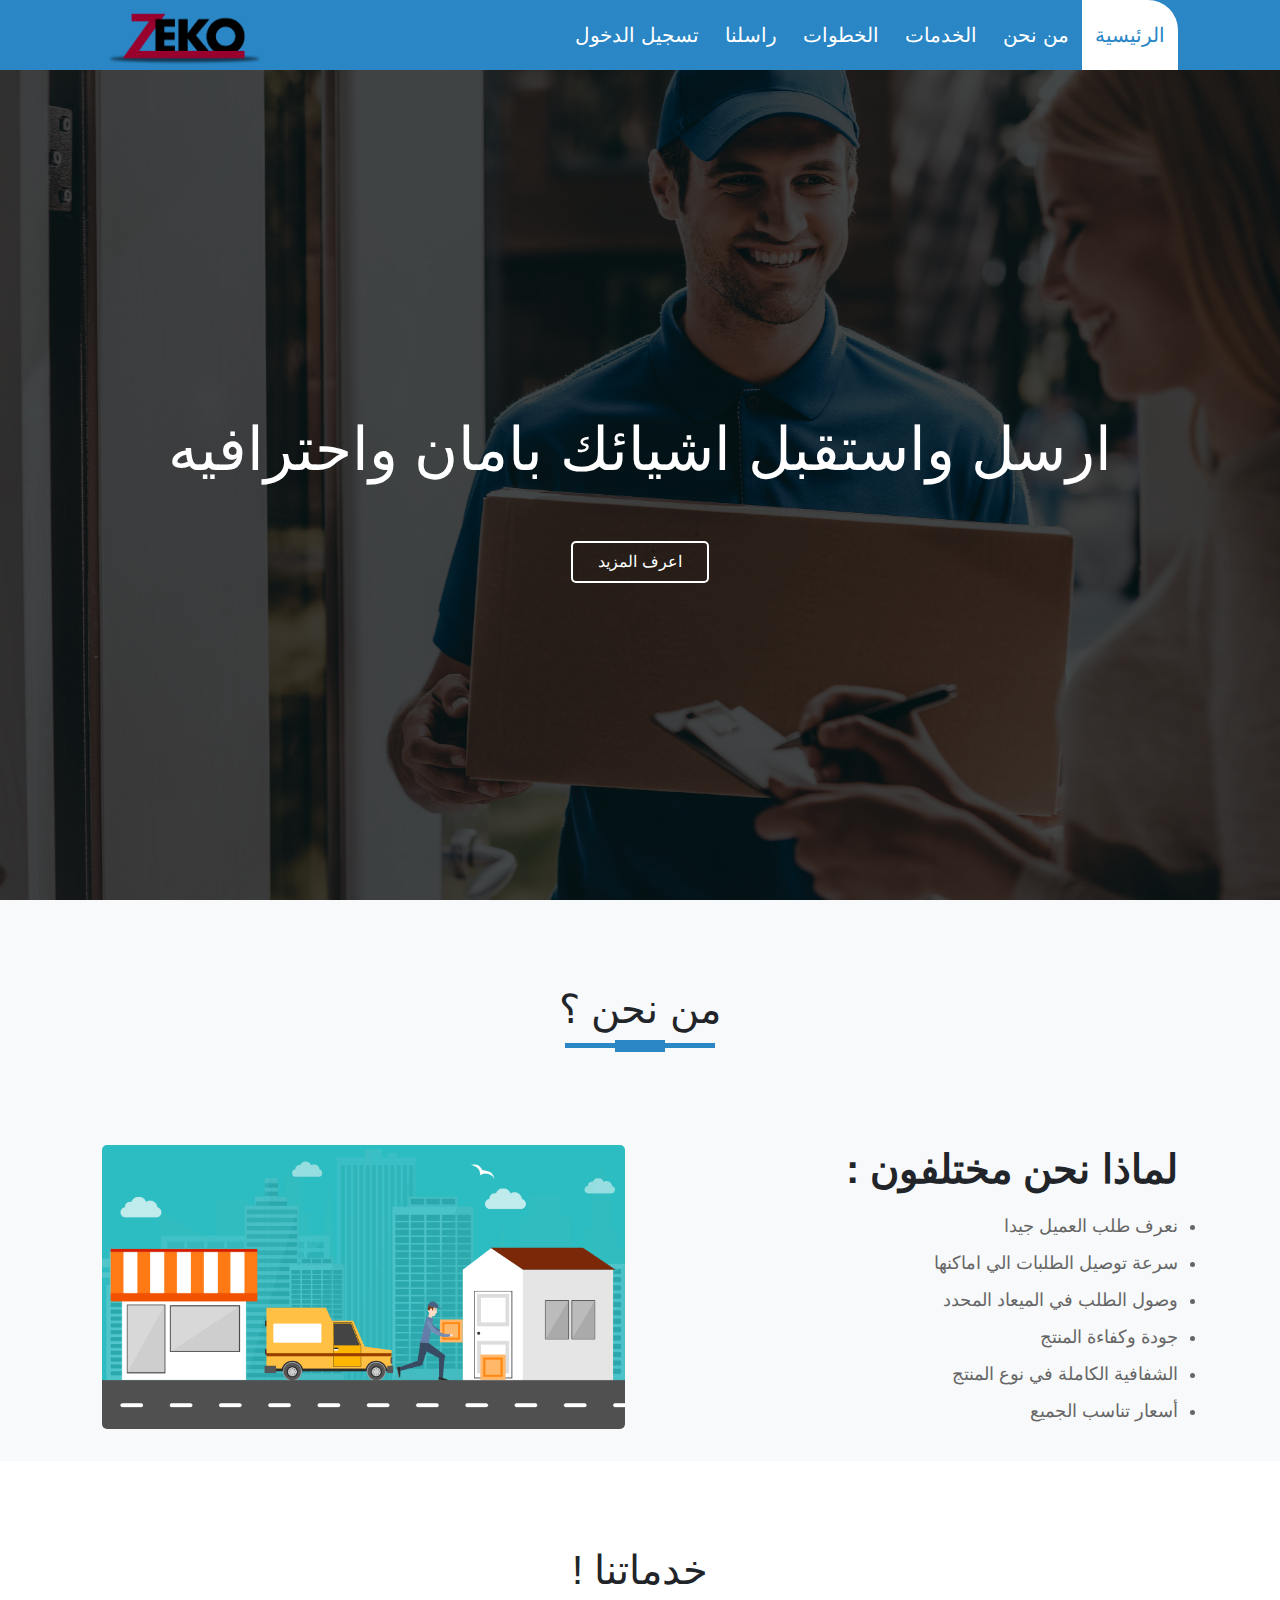
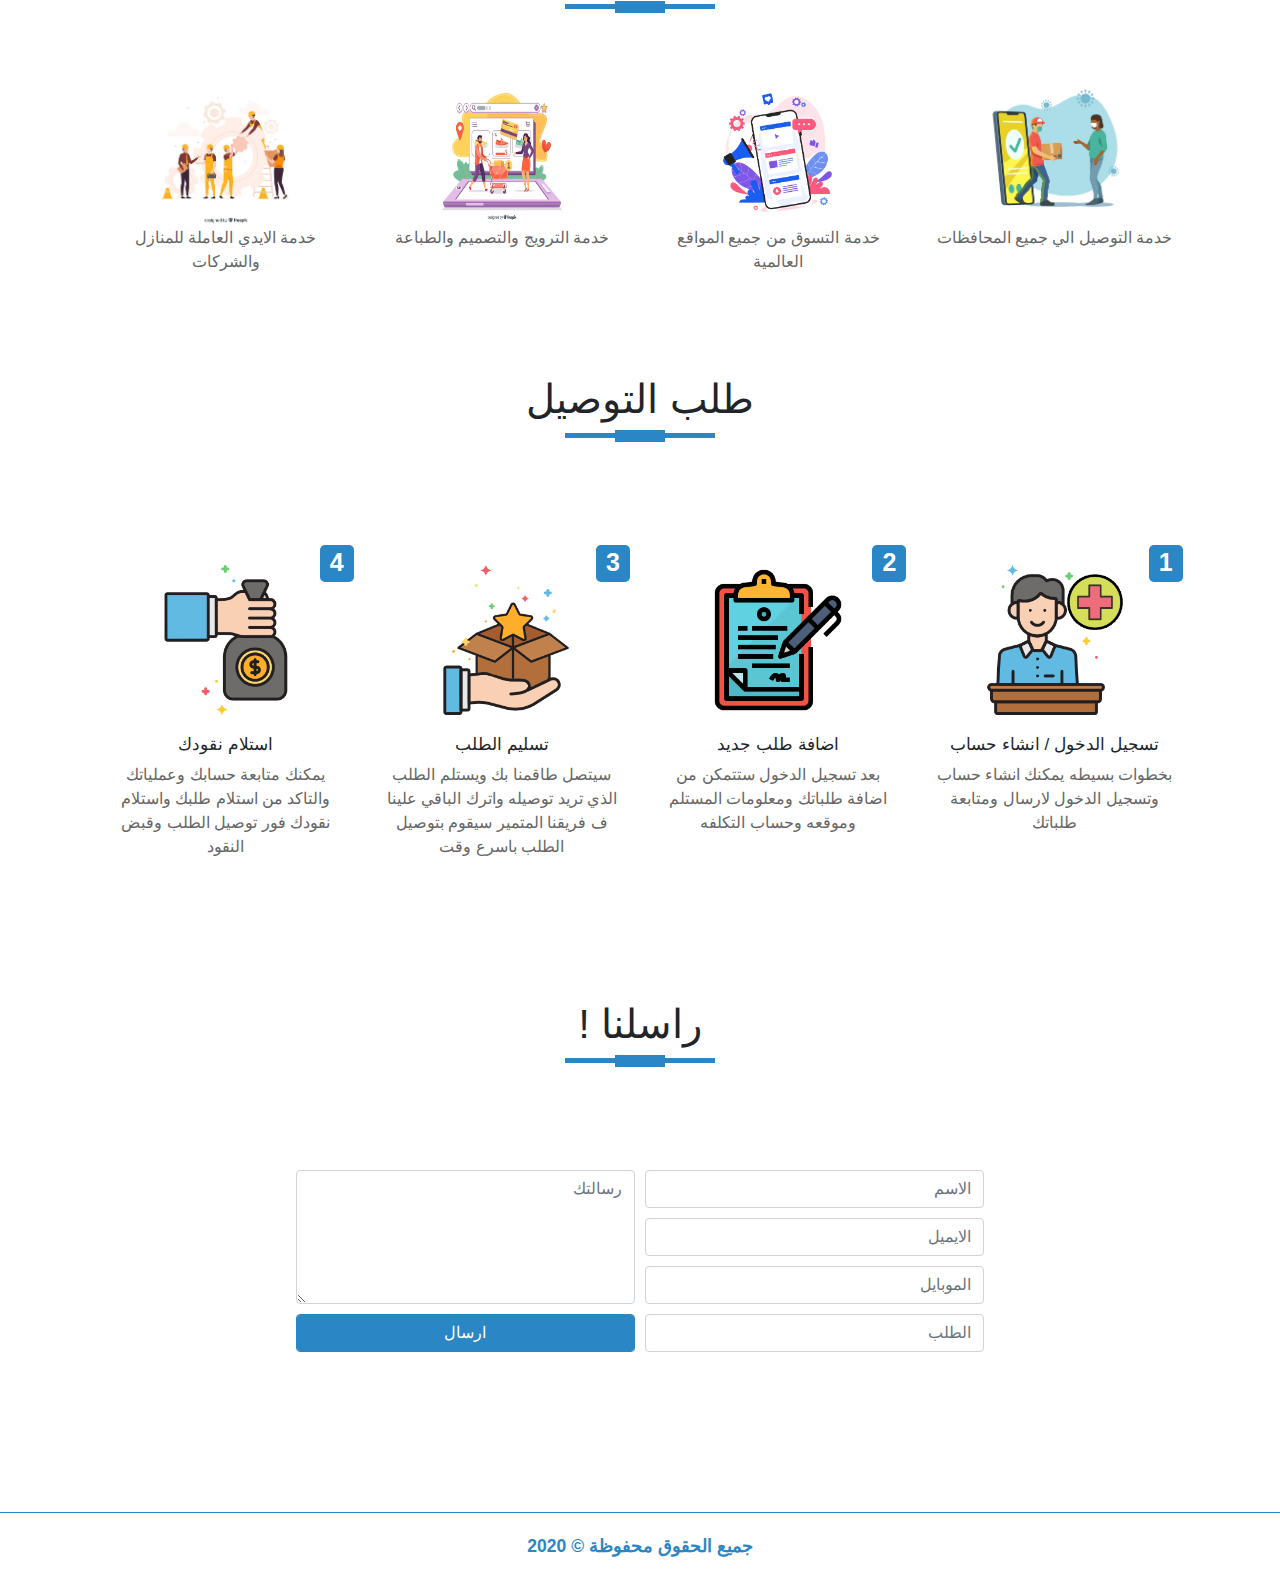
<file: ZeKo.com/Pages/index.html>
<!DOCTYPE html>
<html>
     <head>
          <title>زيكو.كوم</title>
          <meta charset="utf-8">
          <meta name="viewport" content="width=device-width, initial-scale=1.0">
          <link rel="stylesheet" href="../CSS/bootstrap.css">
          <link rel="shortcut icon" href="../Photos/1.png">
          <link rel="stylesheet" href="../CSS/font-awesome.css">
          <link rel="stylesheet" href="../CSS/Style.css">
          
     </head>
     <body>
         
         <!----------------------- Start Navbar -------------------------->
             <div class="Navbar">
               <div class="my-container">
                 <div class="left"><a href="index.html"><img src="../Photos/1.png"></a></div>
                 <div class="right">
                     <i class="fa fa-bars fa-2x"></i>
                    <ul>
                      <li data-scroll="header" class="active"><a href="#">الرئيسية</a></li> 
                      <li data-scroll="about"><a href="#">من نحن</a></li> 
                      <li data-scroll="Features"><a href="#">الخدمات</a></li>
                      <li data-scroll="Steps"><a href="#">الخطوات</a></li>  
                      <li data-scroll="contact"><a href="#">راسلنا</a></li> 
                      <li><a href="Pages/LogInPage.html">تسجيل الدخول</a></li> 
                    </ul>  
                 </div>
               </div>
                 <div class="Nav-links">
                      <li data-scroll="header" class="active"><a href="#">الرئيسية</a></li> 
                      <li data-scroll="about"><a href="#">من نحن</a></li> 
                      <li data-scroll="Features"><a href="#">الخدمات</a></li>
                      <li data-scroll="Steps"><a href="#">الخطوات</a></li>  
                      <li data-scroll="contact"><a href="#">راسلنا</a></li> 
                      <li><a href="Pages/LogInPage.html">تسجيل الدخول</a></li>
                 </div>
               
             </div>
         <!----------------------- End Navbar ---------------------------->
         
         <!----------------------- Start Header -------------------------->
             <div class="header block" id="header">
                 <div class="overlay">
                    <div class="Container">
                       <div class="body">
                           <h1>ارسل واستقبل اشيائك بامان واحترافيه </h1>

                       </div>
                        <button data-scroll="about">اعرف المزيد</button>
                    </div>
                 </div>
                 
             </div>
         <!----------------------- End Header ---------------------------->
         
         <!----------------------- Start About-Us ------------------------>
             <div class="about-us block" id="about">
               <div class="Container">
                   <h1 class="title">من نحن ؟</h1>
                   <div class="row">
                      <div class="col-md-6">
                          <h3 class="about-title">لماذا نحن مختلفون :</h3> 
                          <ul>
                             <li>نعرف طلب العميل جيدا</li>
                             <li>سرعة توصيل الطلبات الي اماكنها</li>
                             <li>وصول الطلب في الميعاد المحدد</li>
                             <li>جودة وكفاءة المنتج</li>
                             <li>الشفافية الكاملة في نوع المنتج</li>
                             <li>أسعار تناسب الجميع</li>
                          </ul>
                      </div>
                      <div class="col-md-6">
                         <img src="../Photos/2.png" class="img-fluid">
                      </div>
                  </div>
               </div>
            </div>
         <!----------------------- End About-Us -------------------------->
         
         <!----------------------- Start Features ------------------------>
            <div class="Features block" id="Features">
            <div class="Container text-center">
                <h1 class="title">خدماتنا !</h1>
               <div class="row text-center">
                  <div class="col-md-3 serve">
                      <img src="../Photos/12.jpg" class="services-img img-fluid">
                      <p>خدمة التوصيل الي جميع المحافظات</p>
                  </div> 
                  <div class="col-md-3 serve">
                      <img src="../Photos/13.png" class="services-img img-fluid">
                      <p>خدمة التسوق من جميع المواقع العالمية</p>
                  </div>
                  <div class="col-md-3 serve">
                      <img src="../Photos/14.jpg" class="services-img img-fluid">
                      <p>خدمة الترويج والتصميم والطباعة</p>
                  </div>
                   <div class="col-md-3 serve">
                      <img src="../Photos/15.jpg" class="services-img img-fluid">
                      <p>خدمة الايدي العاملة للمنازل والشركات</p>
                  </div>
               </div> 
            </div>
          </div>
         <!----------------------- End Features -------------------------->
         
         <!----------------------- Start Steps --------------------------->
            <div class="Steps block" id="Steps">
            <div class="Container text-center">
                <h1 class="title"> طلب التوصيل</h1>
               <div class="row text-center">
                  <div class="col-md-3 serve">
                      <span>1</span>
                      <img src="../Photos/11.png" class="services-img img-fluid">
                      <h3>تسجيل الدخول / انشاء حساب</h3>
                      <p>بخطوات بسيطه يمكنك انشاء حساب وتسجيل الدخول لارسال ومتابعة طلباتك</p>
                  </div> 
                  <div class="col-md-3 serve">
                      <span>2</span>
                      <img src="../Photos/10.png" class="services-img img-fluid">
                      <h3>اضافة طلب جديد</h3>
                      <p>بعد تسجيل الدخول ستتمكن من اضافة طلباتك ومعلومات المستلم وموقعه وحساب التكلفه</p>
                  </div>
                  <div class="col-md-3 serve">
                      <span>3</span>
                      <img src="../Photos/9.png" class="services-img img-fluid">
                      <h3>تسليم الطلب</h3>
                      <p>سيتصل طاقمنا بك ويستلم الطلب الذي تريد توصيله واترك الباقي علينا ف فريقنا المتمير سيقوم بتوصيل الطلب باسرع وقت</p>
                  </div>
                   <div class="col-md-3 serve">
                       <span>4</span>
                      <img src="../Photos/8.png" class="services-img img-fluid">
                       <h3>استلام نقودك</h3>
                      <p>يمكنك متابعة حسابك وعملياتك والتاكد من استلام طلبك واستلام نقودك فور توصيل الطلب وقبض النقود</p>
                  </div>
               </div> 
            </div>
          </div>
         <!----------------------- End Steps ----------------------------->

         
         <!----------------------- Start Contact ------------------------->
            <div class="contact block" id="contact">
               <div class="Container">
                   <h1 class="title">راسلنا !</h1>
                   <div class="contact-us">
                      <div class="input">
                          <input type="text" class="form-control" placeholder="الاسم">
                          <input type="email" class="form-control" placeholder="الايميل">
                          <input type="phone" class="form-control" placeholder="الموبايل">
                          <input type="text" class="form-control" placeholder="الطلب">
                      </div>
                      <div class="message">
                         <textarea class="form-control" placeholder="رسالتك"></textarea> 
                         <input type="submit" value="ارسال" class="form-control send">
                      </div>
                   </div>
               </div>
                <div class="foot">جميع الحقوق محفوظة &copy; 2020</div>
            </div>
         <!----------------------- End Contact --------------------------->
         
         
         
         

         <script src="../JS/jquery-3.2.1.min.js"></script>
         <script src="../JS/bootstrap.min.js"></script>
         <script src="../JS/Script.js"></script>
     </body>
</html>
</file>
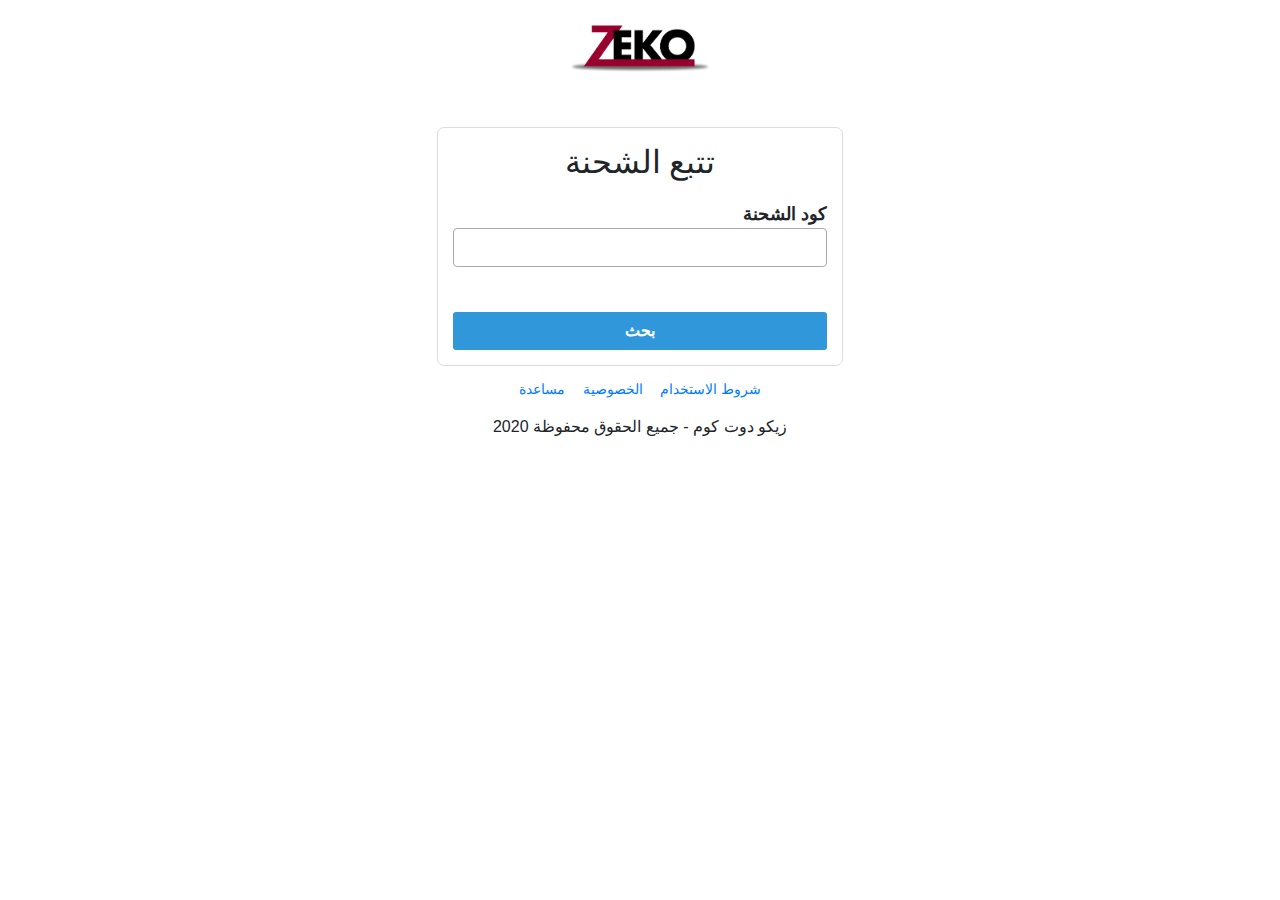
<file: ZeKo.com/Pages/code.html>
<!DOCTYPE html>
<html>
     <head>
          <title>ZeKo.com</title>
          <meta charset="utf-8">
          <meta name="viewport" content="width=device-width, initial-scale=1.0">
          <link rel="stylesheet" href="../CSS/bootstrap.css">
          <link rel="stylesheet" href="../CSS/font-awesome.css">
          <link rel="shortcut icon" href="../Photos/1.png">
          <link rel="stylesheet" href="../CSS/code.css">
          
     </head>
     <body>
          <div class="container col-lg-4 col-md-6 col-sm-9">
            <div class="img"><a href="../index.html"><img src="../Photos/1.png"></a></div>
            <form class="form" id="form">
                <h2>تتبع الشحنة</h2>
                <div class="Form-control">
                    <span>كود الشحنة</span>
                    <input type="text" id="code">
                    <i class="fa fa-check-circle"></i>
                    <i class="fa fa-exclamation-circle"></i>
                    <small>Error Message</small>
                </div>
                <button class="btn">بحث</button> 
            </form>
            <h5><a href="#">شروط الاستخدام</a> <a href="#">الخصوصية</a> <a href="#">مساعدة</a></h5>
            <h6>زيكو دوت كوم - جميع الحقوق محفوظة 2020</h6>
        </div>
         

         <script src="../JS/jquery-3.2.1.min.js"></script>
         <script src="../JS/code.js"></script>
     </body>
</html>
</file>
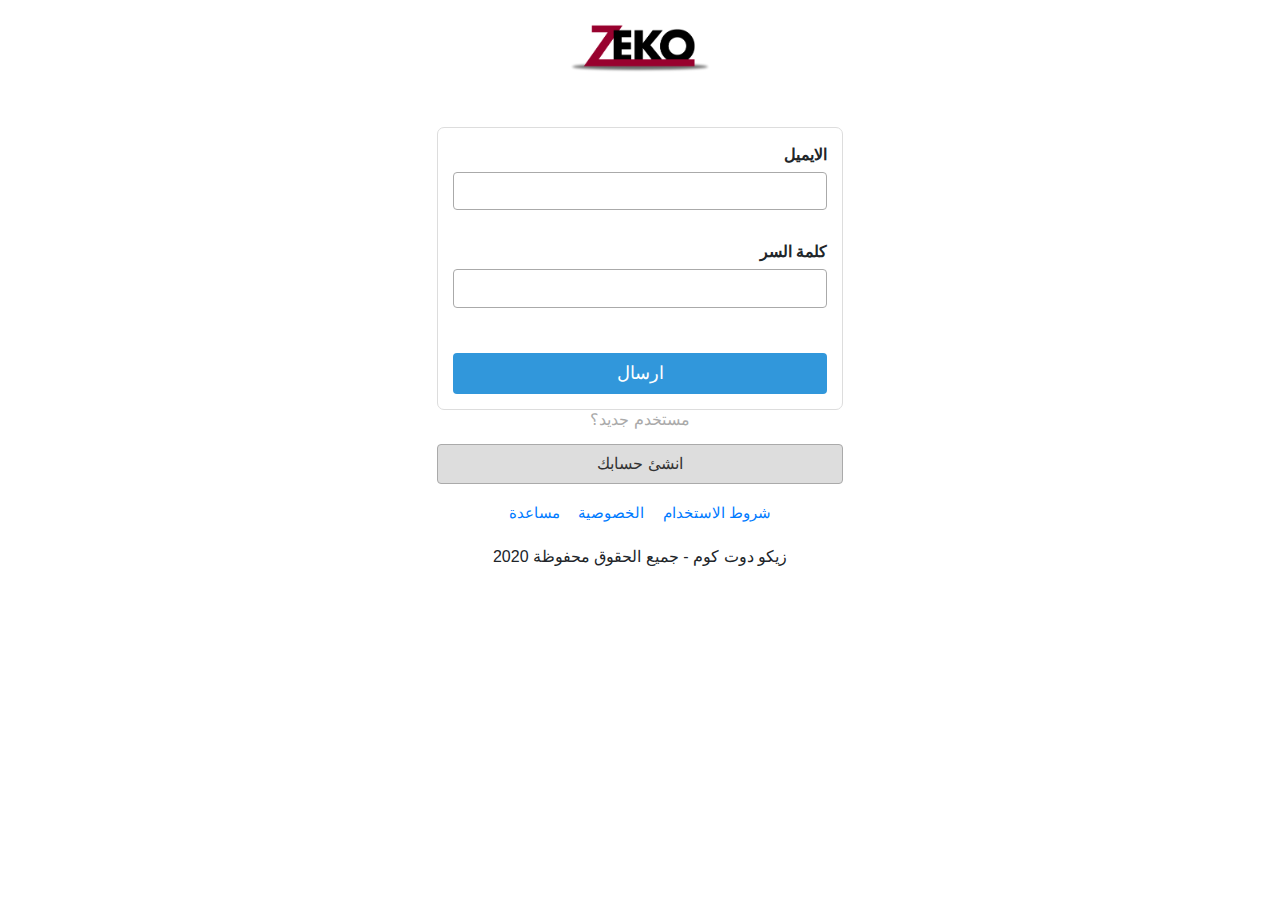
<file: ZeKo.com/Pages/LogInPage.html>
<!DOCTYPE html>
<html>
     <head>
          <title>ZeKo.com</title>
          <meta charset="utf-8">
          <meta name="viewport" content="width=device-width, initial-scale=1.0">
          <link rel="stylesheet" href="../CSS/bootstrap.css">
          <link rel="stylesheet" href="../CSS/font-awesome.css">
          <link rel="shortcut icon" href="../Photos/1.png">
          <link rel="stylesheet" href="../CSS/logInPage.css">
          
     </head>
     <body>
        <div class="container col-lg-4 col-md-6 col-sm-9">
            <div class="img"><a href="../index.html"><img src="../Photos/1.png"></a></div>
            <form class="form" id="form">
                  <div class="Form-control">
                      <label>الايميل</label>
                      <input type="email" id="email">
                      <i class="fa fa-check-circle"></i>
                      <i class="fa fa-exclamation-circle"></i>
                      <small>Error Message</small>
                  </div>
                  <div class="Form-control">
                      <label>كلمة السر</label>
                      <input type="password" id="password">
                      <i class="fa fa-check-circle"></i>
                      <i class="fa fa-exclamation-circle"></i>
                      <small>Error Message</small>
                  </div>
                  <button>ارسال</button>
              </form>
            <h4>مستخدم جديد؟</h4>
            <a href="SignIn.html" class="btn">انشئ حسابك</a>
            <h5><a href="#">شروط الاستخدام</a> <a href="#">الخصوصية</a> <a href="#">مساعدة</a></h5>
            <h6>زيكو دوت كوم - جميع الحقوق محفوظة 2020</h6>
        </div>
         
         
         <script src="../JS/jquery-3.2.1.min.js"></script>
         <script src="../JS/login.js"></script>
     </body>
</html>
</file>
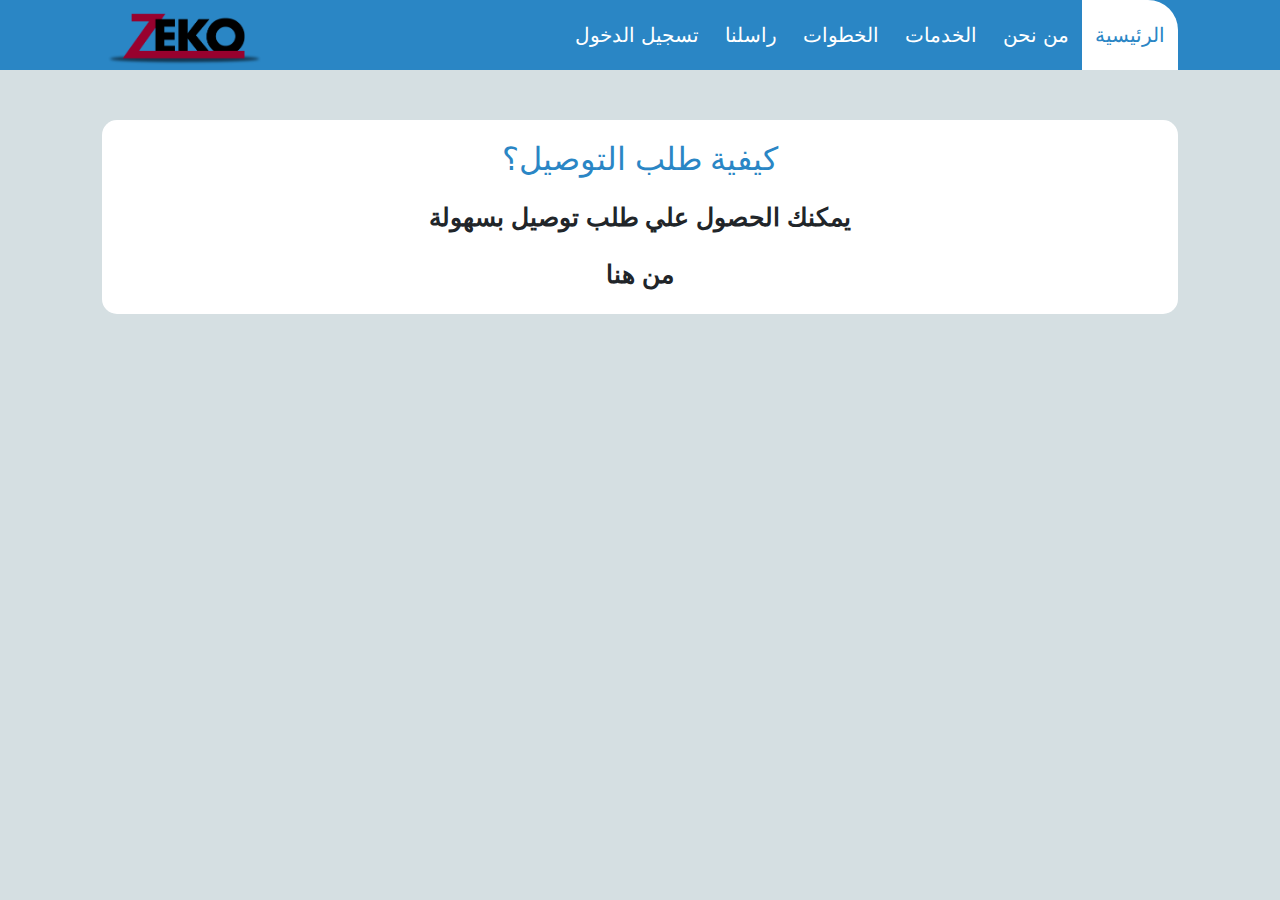
<file: ZeKo.com/Pages/main.html>
<!DOCTYPE html>
<html>
     <head>
          <title>زيكو.كوم</title>
          <meta charset="utf-8">
          <meta name="viewport" content="width=device-width, initial-scale=1.0">
          <link rel="stylesheet" href="../CSS/bootstrap.css">
          <link rel="shortcut icon" href="../Photos/1.png">
          <link rel="stylesheet" href="../CSS/font-awesome.css">
          <link rel="stylesheet" href="../CSS/main.css">
          
     </head>
     <body>
         
         <!----------------------- Start Navbar -------------------------->
             <div class="Navbar">
               <div class="my-container">
                 <div class="left"><a href="index.html"><img src="../Photos/1.png"></a></div>
                 <div class="right">
                     <i class="fa fa-bars fa-2x"></i>
                    <ul>
                      <li data-scroll="header" class="active"><a href="#">الرئيسية</a></li> 
                      <li data-scroll="about"><a href="#">من نحن</a></li> 
                      <li data-scroll="Features"><a href="#">الخدمات</a></li>
                      <li data-scroll="Steps"><a href="#">الخطوات</a></li>  
                      <li data-scroll="contact"><a href="#">راسلنا</a></li> 
                      <li><a href="Pages/LogInPage.html">تسجيل الدخول</a></li> 
                    </ul>  
                 </div>
               </div>
                 <div class="Nav-links">
                      <li data-scroll="header" class="active"><a href="#">الرئيسية</a></li> 
                      <li data-scroll="about"><a href="#">من نحن</a></li> 
                      <li data-scroll="Features"><a href="#">الخدمات</a></li>
                      <li data-scroll="Steps"><a href="#">الخطوات</a></li>  
                      <li data-scroll="contact"><a href="#">راسلنا</a></li> 
                      <li><a href="Pages/LogInPage.html">تسجيل الدخول</a></li>
                 </div>
               
             </div>
         <!----------------------- End Navbar ---------------------------->
         
         <!----------------------- Start Order -------------------------->
            <div class="order">
                <div class="Container">
                   <div class="order-section">
                       <h2>كيفية طلب التوصيل؟</h2>
                       <p>يمكنك الحصول علي طلب توصيل بسهولة</p>
                       <span>من هنا</span>
                   </div>
                    
                   <form>
                       <h2>طلب توصيل</h2> 
                       <label>الاسم</label>
                       <input class="form-control" type="text">
                       <label>المحمول</label>
                       <input class="form-control" type="number">
                       <label>مكان الطلب</label>
                       <input class="form-control" type="text">
                       <label>مكان التوصيل</label>
                       <input class="form-control" type="text">
                       <label>مدة التسليم</label>
                       <input class="form-control" type="number">
                       <label>تفاصيل الطلب</label>
                       <textarea class="form-control"></textarea>
                       <input class="form-control" type="submit" value="ارسال">
                   </form>
                </div>
            </div>
         <!----------------------- End Order ---------------------------->
         
         
         <script src="../JS/jquery-3.2.1.min.js"></script>
         <script src="../JS/bootstrap.min.js"></script>
         <script src="../JS/main.js"></script>
     </body>
</html>
</file>
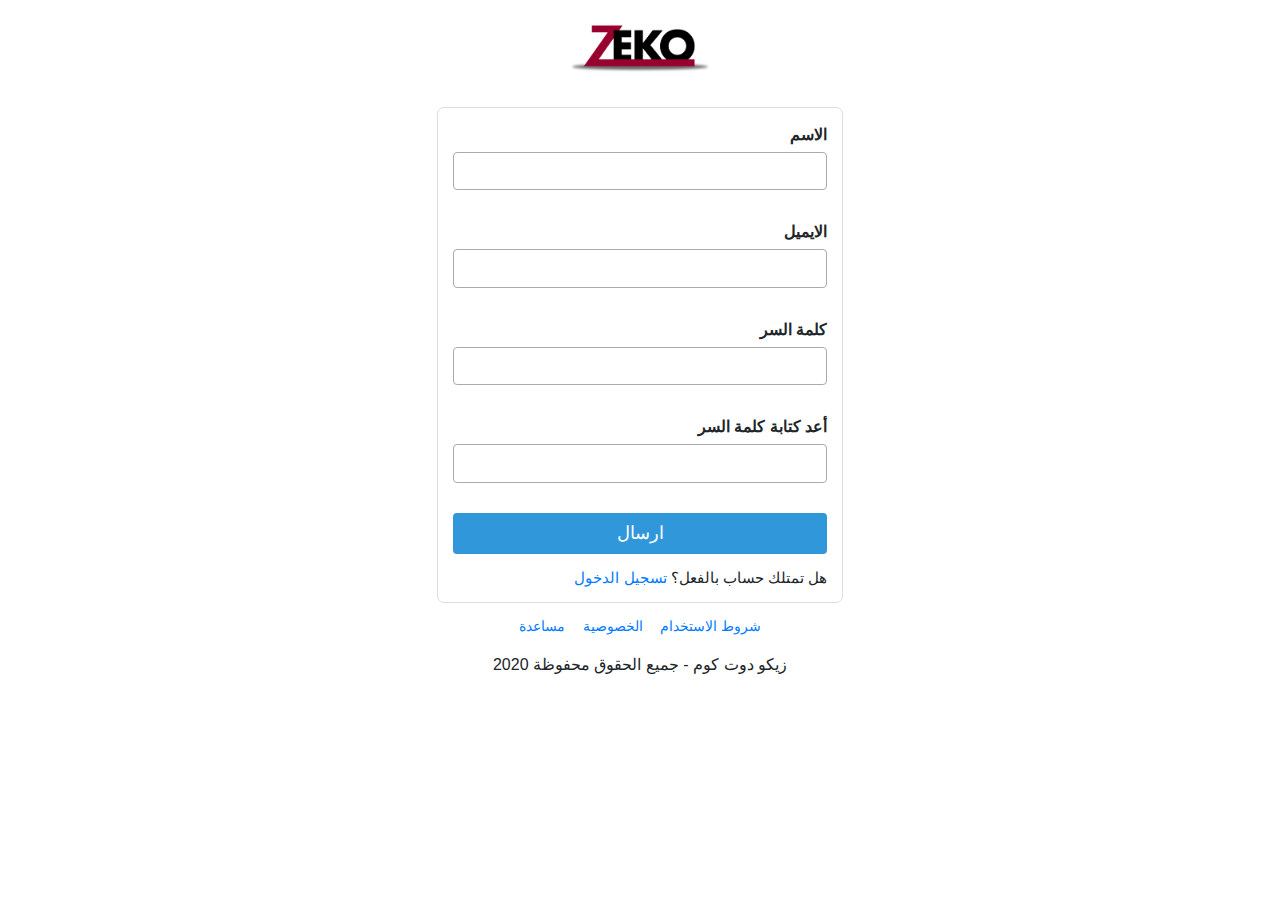
<file: ZeKo.com/Pages/SignIn.html>
<!DOCTYPE html>
<html>
     <head>
          <title>ZeKo.com</title>
          <meta charset="utf-8">
          <meta name="viewport" content="width=device-width, initial-scale=1.0">
          <link rel="stylesheet" href="../CSS/bootstrap.css">
          <link rel="stylesheet" href="../CSS/font-awesome.css">
          <link rel="shortcut icon" href="../Photos/1.png">
          <link rel="stylesheet" href="../CSS/SignIn.css">
          
     </head>
     <body>
          <div class="container col-lg-4 col-md-6 col-sm-9">
            <div class="img"><a href="../index.html"><img src="../Photos/1.png"></a></div>
            <form class="form" id="form">
                  <div class="Form-control">
                      <label>الاسم</label>
                      <input type="text" id="username">
                      <i class="fa fa-check-circle"></i>
                      <i class="fa fa-exclamation-circle"></i>
                      <small>Error Message</small>
                  </div>
                  <div class="Form-control">
                      <label>الايميل</label>
                      <input type="email" id="email">
                      <i class="fa fa-check-circle"></i>
                      <i class="fa fa-exclamation-circle"></i>
                      <small>Error Message</small>
                  </div>
                  <div class="Form-control">
                      <label>كلمة السر</label>
                      <input type="password" id="password">
                      <i class="fa fa-check-circle"></i>
                      <i class="fa fa-exclamation-circle"></i>
                      <small>Error Message</small>
                  </div>
                  <div class="Form-control">
                      <label>أعد كتابة كلمة السر</label>
                      <input type="password" id="checkpassword">
                      <i class="fa fa-check-circle"></i>
                      <i class="fa fa-exclamation-circle"></i>
                      <small>Error Message</small>
                  </div>
                  <button>ارسال</button>
                  <h3>هل تمتلك حساب بالفعل؟ <a href="LogInPage.html">تسجيل الدخول</a></h3>
              </form>
           
            
            <h5><a href="#">شروط الاستخدام</a> <a href="#">الخصوصية</a> <a href="#">مساعدة</a></h5>
            <h6>زيكو دوت كوم - جميع الحقوق محفوظة 2020</h6>
        </div>
         
         
         
         <script src="../JS/jquery-3.2.1.min.js"></script>
         <script src="../JS/signin.js"></script>
     </body>
</html>
</file>
<file: ZeKo.com/CSS/Style.css>
body {font-family: ,sans-serif; }

* {box-sizing: border-box}

:root {
    
    --main-Color: #2a86c5;
}

/* Global Style */
.Container {margin: 0 8%;}
.overlay {position: absolute; width: 100%; height: 100%; top: 0; bottom: 0; left: 0; right: 0; z-index: 2; background-color: rgba(0, 0, 0, .7);}
.title {text-align: center;}
.title::before {content: ''; background: var(--main-Color); height: 5px; width: 150px; margin-left: auto; margin-right: auto; display: block; transform: translateY(63px);} 
.title::after {content: ''; background: var(--main-Color); height: 12px; width: 50px; margin-left: auto; margin-right: auto; display: block; transform: translateY(7px); margin-bottom: 40px;}
p {color: #666;}
@media(max-width:321px) {
    .title {font-size: 2px}
}

@media(max-width:767px) {
    .Container {margin: 0 6%;}
}

/*--------------------------- Start Navbar -------------------------------*/
.Navbar {background: none; color: #FFF; z-index: 5; position: fixed; width: 100%; background-color: var(--main-Color)}
.my-container {margin: 0 8%; padding: 0; display: flex}
.my-container > div {padding: 0;}
.left {width: 25%;}
.left img {width: 165px; margin-top: 8px;}
.right {width: 75%; text-align: right; position: relative;}
.right ul {list-style: none; padding: 0; margin: 0; direction: rtl}
.right ul li {display: inline-block; font-weight: 550; font-size: 20px; cursor: pointer; padding: 20px 13px; float: right; }
.right ul li a {color: #FFF;}
.right ul li:hover, .right ul li.active{background-color: #FFF; color: var(--main-Color); border-radius: 0 30px 0 0;}
.right ul li.active a, .right ul li:hover a {color: var(--main-Color); text-decoration: none}
.fa-bars {position: absolute; right: 0; top: 20px; cursor: pointer; display: none;}
.Nav-links {background-color: var(--main-Color); color: #FFF; position: absolute; width: 100%; top: 70px; z-index: 5; border-top: 1px solid #FFF;  display: none; direction: rtl; text-align: right}
.Nav-links li {list-style: none; font-weight: 550; font-size: 17px; padding: 7px 6% 7px 7px; cursor: pointer;}
.Nav-links li:hover {background-color: #FFF;}
.Nav-links li a {text-decoration: none; color: #FFF} 
.Nav-links li:hover a {color: var(--main-Color); text-decoration: none;}
@media(max-width:1275px) {
    .right ul li {font-size: 17px; padding: 20px 7px}
}
@media(max-width:991px) {
    .Navbar {background-color: var(--main-Color)}
    .right ul {display: none}
    .fa-bars {display: block;} 
}
@media(max-width:767px) {
    .left img {width: 130px; margin-top: 8px;}
    .fa-bars {top: 15px}
    .Nav-links {top: 57px}
}
/*---------------------------- End Navbar ---------------------------------*/


/*---------------------------- Start Header -------------------------------*/
.header {position: relative; background-image: url('../Photos/7.jpg'); background-size: cover; height: 100vh; text-align: center}
.header .body { text-align: center; color: #FFF}
.header .body h1 {font-weight: 400; font-size: 60px; margin-bottom: 25px;}
.header button {border: 2px solid #FFF; color: #FFF; background: none; outline-style: none; cursor: pointer; padding: 7px 25px; margin-top: 30px; border-radius: 5px;}

@media(max-width:787px){
    .header .body h1 {font-size: 40px;}
}
/*---------------------------- End Header -------------------------------*/

/*---------------------------- Start About-Us -------------------------------*/
.about-us {padding: 80px 0 20px; background: #f8f9fa; direction: rtl; text-align: right}
.about-us h1 {margin-bottom: 100px}
.about-us .about-title {font-size: 40px; font-weight: bold; margin: 0 0 20px 0}
.about-us ul {margin-left: 20px; padding: 0}
.about-us ul li {margin: 10px 0; font-weight: 400; font-size: 18px; color: #666;}
.about-us img {border-radius: 5px}
@media(max-width:767px) {
 
    .about-us .about-title {font-size: 30px}
    .about-us ul li {font-size: 17px}
}
/*---------------------------- End About-Us -------------------------------*/


/*-------------------------- Start Features ------------------------------*/
.Features {padding: 80px 0 0; direction: rtl}
.serve {padding: 0 20px 0; margin: 0}
.services-img {width: 150px; margin-top: 20px; height: 150px;}
.serve h4 {font-weight: bold; margin-top: 15px}

@media(max-width:768px) {
}
/*------------------------- End Features --------------------------------------*/


/*-------------------------- Start Steps ------------------------------*/
.Steps {padding: 80px 0 40px; direction: rtl}
.Steps h1 {margin-bottom: 100px}
.Steps h3 {font-size: 17px; margin-top: 20px}
.serve {padding: 10px 20px 0; margin: 0; position: relative}
.serve span {position: absolute; top: 10px; right: 10px; background-color: var(--main-Color); color: #FFF; border-radius: 5px; padding: 5px 10px 7px; font-weight: bold; font-size: 25px; line-height: 1;}
.services-img {width: 150px; margin-top: 20px; height: 150px;}
.serve h4 {font-weight: bold; margin-top: 15px}

@media(max-width:768px) {
}
/*------------------------- End Steps --------------------------------------*/



/*-------------------------- Start Contact -----------------------------------*/
.contact {padding: 80px 0 0; direction: rtl}
.contact-us {display: flex; text-align: center; width: 65%; margin: auto; padding: 65px 0 145px}
.contact-us .input {width: 50%; padding: 5px}
.form-control {margin-bottom: 10px}
.contact-us .message {width: 50%; padding: 5px}
textarea {height: 134px}
.contact-us .message .send {background-color: var(--main-Color); color: #FFF; cursor: pointer; border: 1px solid var(--main-Color); outline-style: none}
.contact .foot {color: var(--main-Color); font-size: 17.5px; text-align: center; padding: 20px; font-weight: bold; border-top: 1px solid var(--main-Color)}
@media(max-width:991px) {
    .contact-us {width: 100%; display: block; margin: auto; padding: 20px 0}
    .contact-us .input {margin: auto; width: 90%}
    .contact-us .message {padding-top: 0; margin: auto; width: 90%}
}
@media(max-width:425px) {
    .contact-us {width: 100%; display: block; margin: auto; }
    .contact-us .input {margin: auto; width: 100%}
    .contact-us .message {padding-top: 0; margin: auto; width: 100%}
}
/*-------------------------- End Contact -------------------------------------*/
</file>
<file: ZeKo.com/CSS/code.css>
.container {text-align: center; padding: 20px 10px; position: relative; margin: auto}
.container img {width: 150px}
.form {padding: 15px; border: 1px solid #DDD; text-align: right; direction: rtl; border-radius: 7px; margin-top: 50px}
.form h2 {text-align: center;}
.Form-control {margin:20px 0 10px; padding-bottom: 15px; position: relative;}
.Form-control span {font-weight: bold; font-size: 18px;}
.Form-control label {display: inline-block; margin-bottom: 5px; font-weight: bold}
.Form-control input {display: block; border: 1px solid #AAA; width: 100%; padding: 7px 10px; font-weight: 400; margin-bottom: 5px; font-size: 15px; border-radius: 4px; outline-color: #3197db}
.Form-control.success input {border-color: #03b950;}
.Form-control.error input {border-color: #e74c3c;}
.Form-control i {position: absolute; top: 39px; left: 10px; visibility: hidden}
.Form-control.success i.fa-check-circle {visibility: visible; color: #03b950;}
.Form-control.error i.fa-exclamation-circle {visibility: visible; color: #e74c3c}
.Form-control small {position: absolute; bottom: 0; right: 0; visibility: hidden; font-size: 13px}
.Form-control.error small {visibility: visible; color: #e74c3c}
.form button {width: 100%; color: #FFF; background-color: #3197db; font-size: 16px; font-weight: bold; padding: 7px; cursor: pointer; outline-style: none; border: none; border-radius: 3px; margin-top: 15px}
.container h5 {font-size: 14px; color: #3197db; margin: 15px 0}
.container h5 a {cursor: pointer; margin: 10px 7px}
.container h5 a:hover {text-decoration: underline; color: #3197db;}
.container h6 {margin: 20px 0;}
</file>
<file: ZeKo.com/CSS/logInPage.css>
.container {text-align: center; padding: 20px 10px;  position: relative; margin: auto}
.container img {width: 150px}
.form {padding: 15px; border: 1px solid #DDD; text-align: right; direction: rtl; border-radius: 7px; margin-top: 50px}
.Form-control {margin-bottom: 10px; padding-bottom: 15px; position: relative; }
.Form-control label {display: inline-block; margin-bottom: 5px; font-weight: bold}
.Form-control input {display: block; border: 1px solid #AAA; width: 100%; padding: 7px 10px; font-weight: 400; margin-bottom: 5px; font-size: 15px; border-radius: 4px; outline-color: #3197db}
.Form-control.success input {border-color: #03b950;}
.Form-control.error input {border-color: #e74c3c;}
.Form-control i {position: absolute; top: 39px; left: 10px; visibility: hidden}
.Form-control.success i.fa-check-circle {visibility: visible; color: #03b950;}
.Form-control.error i.fa-exclamation-circle {visibility: visible; color: #e74c3c}
.Form-control small {position: absolute; bottom: 0; right: 0; visibility: hidden; font-size: 13px}
.Form-control.error small {visibility: visible; color: #e74c3c}
.form button {padding: 7px ; outline-style: none; font-weight: 500; font-size: 18px; cursor: pointer; background-color: #3197db; border: none; color: #FFF; border-radius: 4px; width: 100%; margin-top: 15px}
.container h4 {font-size: 16px; margin-bottom: 15px; color: #AAA;}
.container .btn{width: 100%; outline-style: none; padding: 7px; cursor: pointer; border: 1px solid #AAA; font-size: 16px; background-color: #DDD; color: #333}
.container .btn:hover {background-color: #AAA}
 
.container h5 {font-size: 15px; color: #3197db; margin: 20px 0}
.container h5 a {cursor: pointer; margin: 10px 7px}
.container h5 a:hover {text-decoration: underline; color: #3197db;}
.container h6 {margin: 25px 0;}
</file>
<file: ZeKo.com/CSS/main.css>
body {font-family: ,sans-serif; background-color: #d5dfe2;}

* {box-sizing: border-box}

:root {
    
    --main-Color: #2a86c5;
}

/* Global Style */
.Container {margin: 0 8%;}
.overlay {position: absolute; width: 100%; height: 100%; top: 0; bottom: 0; left: 0; right: 0; z-index: 2; background-color: rgba(0, 0, 0, .7);}
.title {text-align: center;}
.title::before {content: ''; background: var(--main-Color); height: 5px; width: 150px; margin-left: auto; margin-right: auto; display: block; transform: translateY(63px);} 
.title::after {content: ''; background: var(--main-Color); height: 12px; width: 50px; margin-left: auto; margin-right: auto; display: block; transform: translateY(7px); margin-bottom: 40px;}
@media(max-width:321px) {
    .title {font-size: 2px}
}

@media(max-width:767px) {
    .Container {margin: 0 4%;}
}




/*--------------------------- Start Navbar -------------------------------*/
.Navbar {color: #FFF;  background-color: var(--main-Color);}
.my-container {margin: 0 8%; padding: 0; display: flex}
.my-container > div {padding: 0;}
.left {width: 25%;}
.left img {width: 165px; margin-top: 8px;}
.right {width: 75%; text-align: right; position: relative;}
.right ul {list-style: none; padding: 0; margin: 0; direction: rtl}
.right ul li {display: inline-block; font-weight: 550; font-size: 20px; cursor: pointer; padding: 20px 13px; float: right; }
.right ul li a {color: #FFF;}
.right ul li:hover, .right ul li.active{background-color: #FFF; color: var(--main-Color); border-radius: 0 30px 0 0;}
.right ul li.active a, .right ul li:hover a {color: var(--main-Color); text-decoration: none}
.fa-bars {position: absolute; right: 0; top: 20px; cursor: pointer; display: none;}
.Nav-links {background-color: var(--main-Color); color: #FFF; position: absolute; width: 100%; top: 70px; z-index: 5; border-top: 1px solid #FFF;  display: none; direction: rtl; text-align: right}
.Nav-links li {list-style: none; font-weight: 550; font-size: 17px; padding: 7px 6% 7px 7px; cursor: pointer;}
.Nav-links li:hover {background-color: #FFF;}
.Nav-links li a {text-decoration: none; color: #FFF} 
.Nav-links li:hover a {color: var(--main-Color); text-decoration: none;}
@media(max-width:1275px) {
    .right ul li {font-size: 17px; padding: 20px 7px}
}
@media(max-width:991px) {
    .Navbar {background-color: var(--main-Color)}
    .right ul {display: none}
    .fa-bars {display: block;} 
}
@media(max-width:767px) {
    .left img {width: 130px; margin-top: 8px;}
    .fa-bars {top: 15px}
    .Nav-links {top: 57px}
}
/*---------------------------- End Navbar ---------------------------------*/



/*--------------------------- Start Order -------------------------------*/
.order-section {background-color: #FFF; border-radius: 15px; text-align: center; padding: 20px; margin: 50px 0;}
.order-section h2 {color: var(--main-Color);}
.order-section p {font-size: 25px; font-weight: 600; margin: 20px 0;}
.order-section span {font-weight: 600; font-size: 25px; cursor: pointer;}
.order-section span:hover {color: var(--main-Color);}
.order form {background-color: #FFF; text-align: right; padding: 20px; border-radius: 15px; margin: 35px 0; display: none;}
.order form h2 {text-align: center;}
.order form label {font-weight: 600; font-size: 20px; margin-top: 20px;}
.order form .form-control {direction: rtl;}
.order form textarea {height: 150px;}
.order form input[type='submit'] {background-color: var(--main-Color); color: #FFF; margin: 20px 0; cursor: pointer; padding: 10px; font-weight: 600;}
.order form input[type='submit']:hover {background-color: #246fa2;}
@media(max-width: 500px) {
    .order form label {font-size: 17px; }
}
/*--------------------------- End Order ---------------------------------*/
</file>
<file: ZeKo.com/CSS/SignIn.css>
.container {text-align: center; padding: 20px 10px; position: relative; margin: auto}
.container img {width: 150px}
.form {padding: 15px; border: 1px solid #DDD; text-align: right; direction: rtl; border-radius: 7px; margin-top: 30px}
.Form-control {margin-bottom: 10px; padding-bottom: 15px; position: relative; }
.Form-control label {display: inline-block; margin-bottom: 5px; font-weight: bold}
.Form-control input {display: block; border: 1px solid #AAA; width: 100%; padding: 7px 10px; font-weight: 400; margin-bottom: 5px; font-size: 15px; border-radius: 4px; }
.Form-control.success input {border-color: #03b950;}
.Form-control.error input {border-color: #e74c3c;}
.Form-control i {position: absolute; top: 39px; left: 10px; visibility: hidden}
.Form-control.success i.fa-check-circle {visibility: visible; color: #03b950;}
.Form-control.error i.fa-exclamation-circle {visibility: visible; color: #e74c3c}
.Form-control small {position: absolute; bottom: 0; right: 0; visibility: hidden; font-size: 13px}
.Form-control.error small {visibility: visible; color: #e74c3c}
.form button {padding: 7px ; outline-style: none; font-weight: 500; font-size: 18px; cursor: pointer; background-color: #3197db; border: none; color: #FFF; border-radius: 4px; width: 100%; margin-top: 0}
.form h3 {font-size: 15px; margin: 15px 0 0;}
.container h5 {font-size: 14px; color: #3197db; margin: 15px 0}
.container h5 a {cursor: pointer; margin: 10px 7px}
.container h5 a:hover {text-decoration: underline; color: #3197db;}
.container h6 {margin: 20px 0;}
</file>
